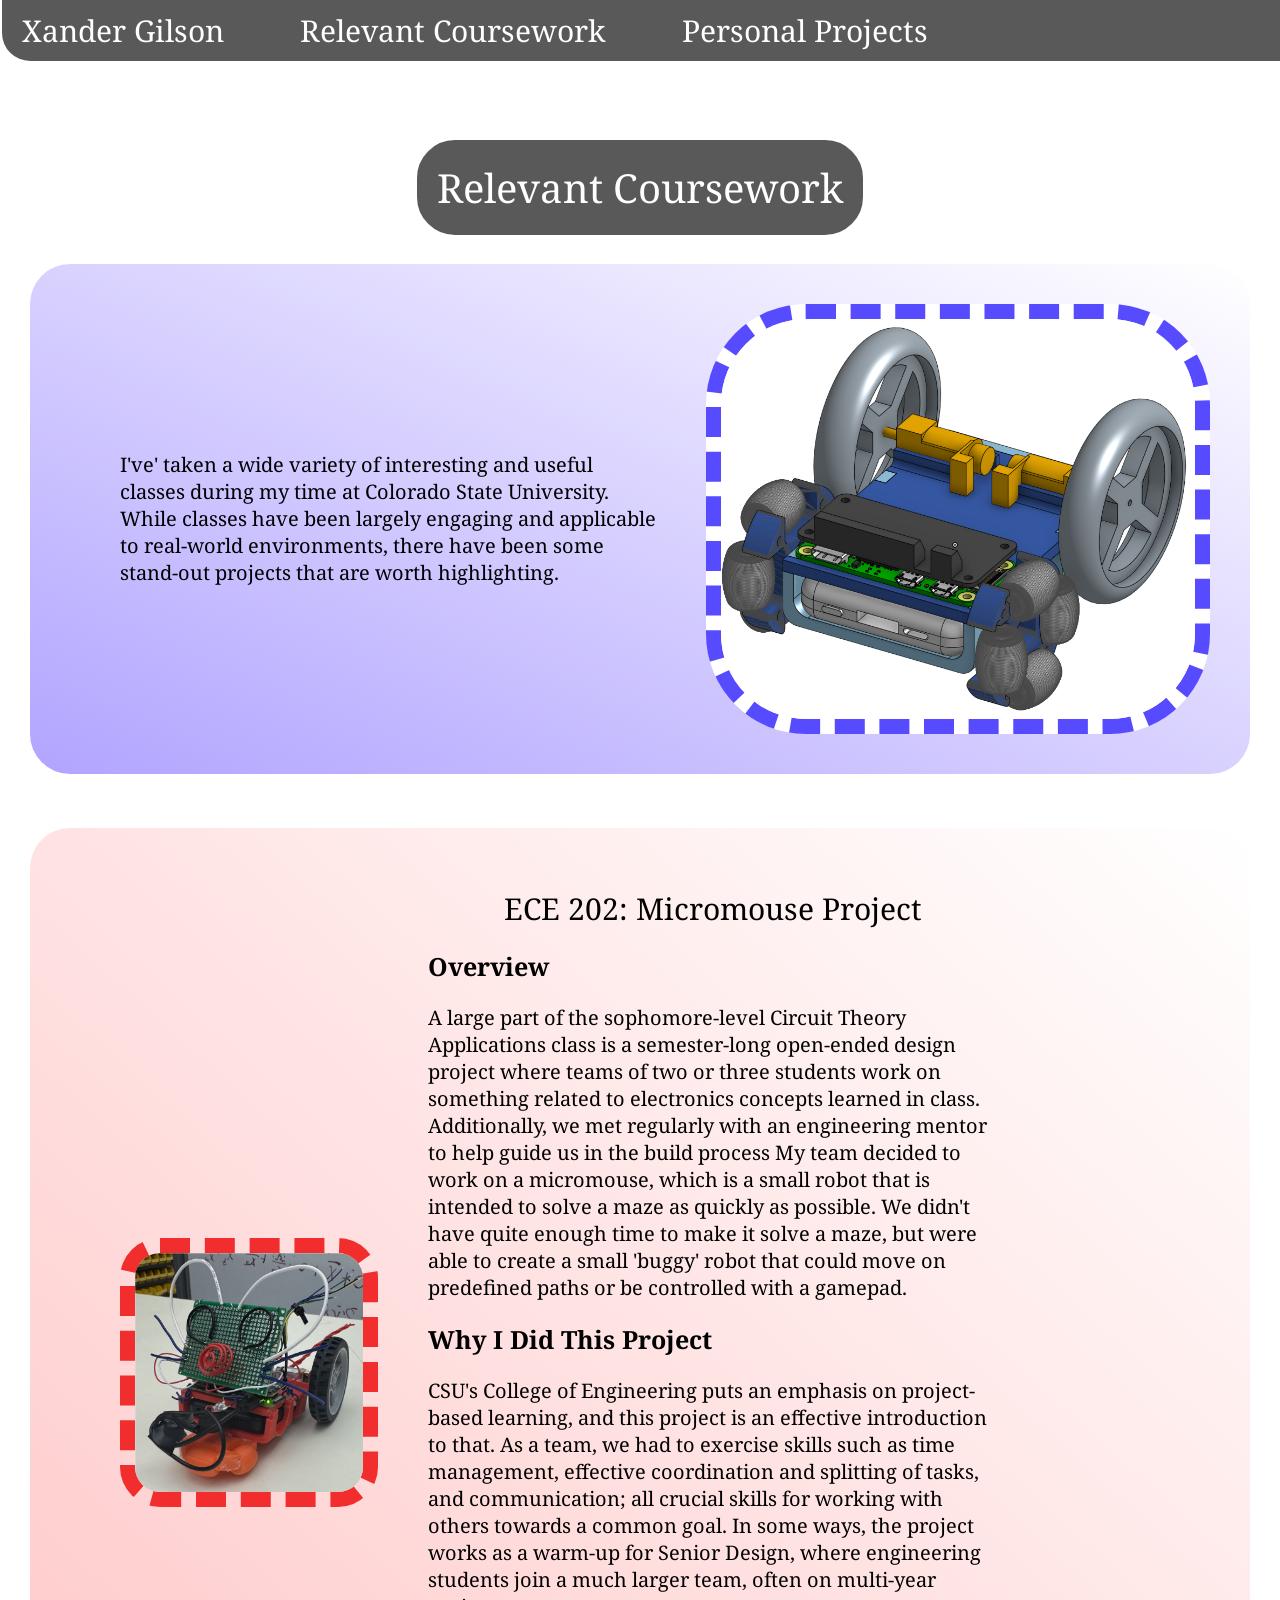
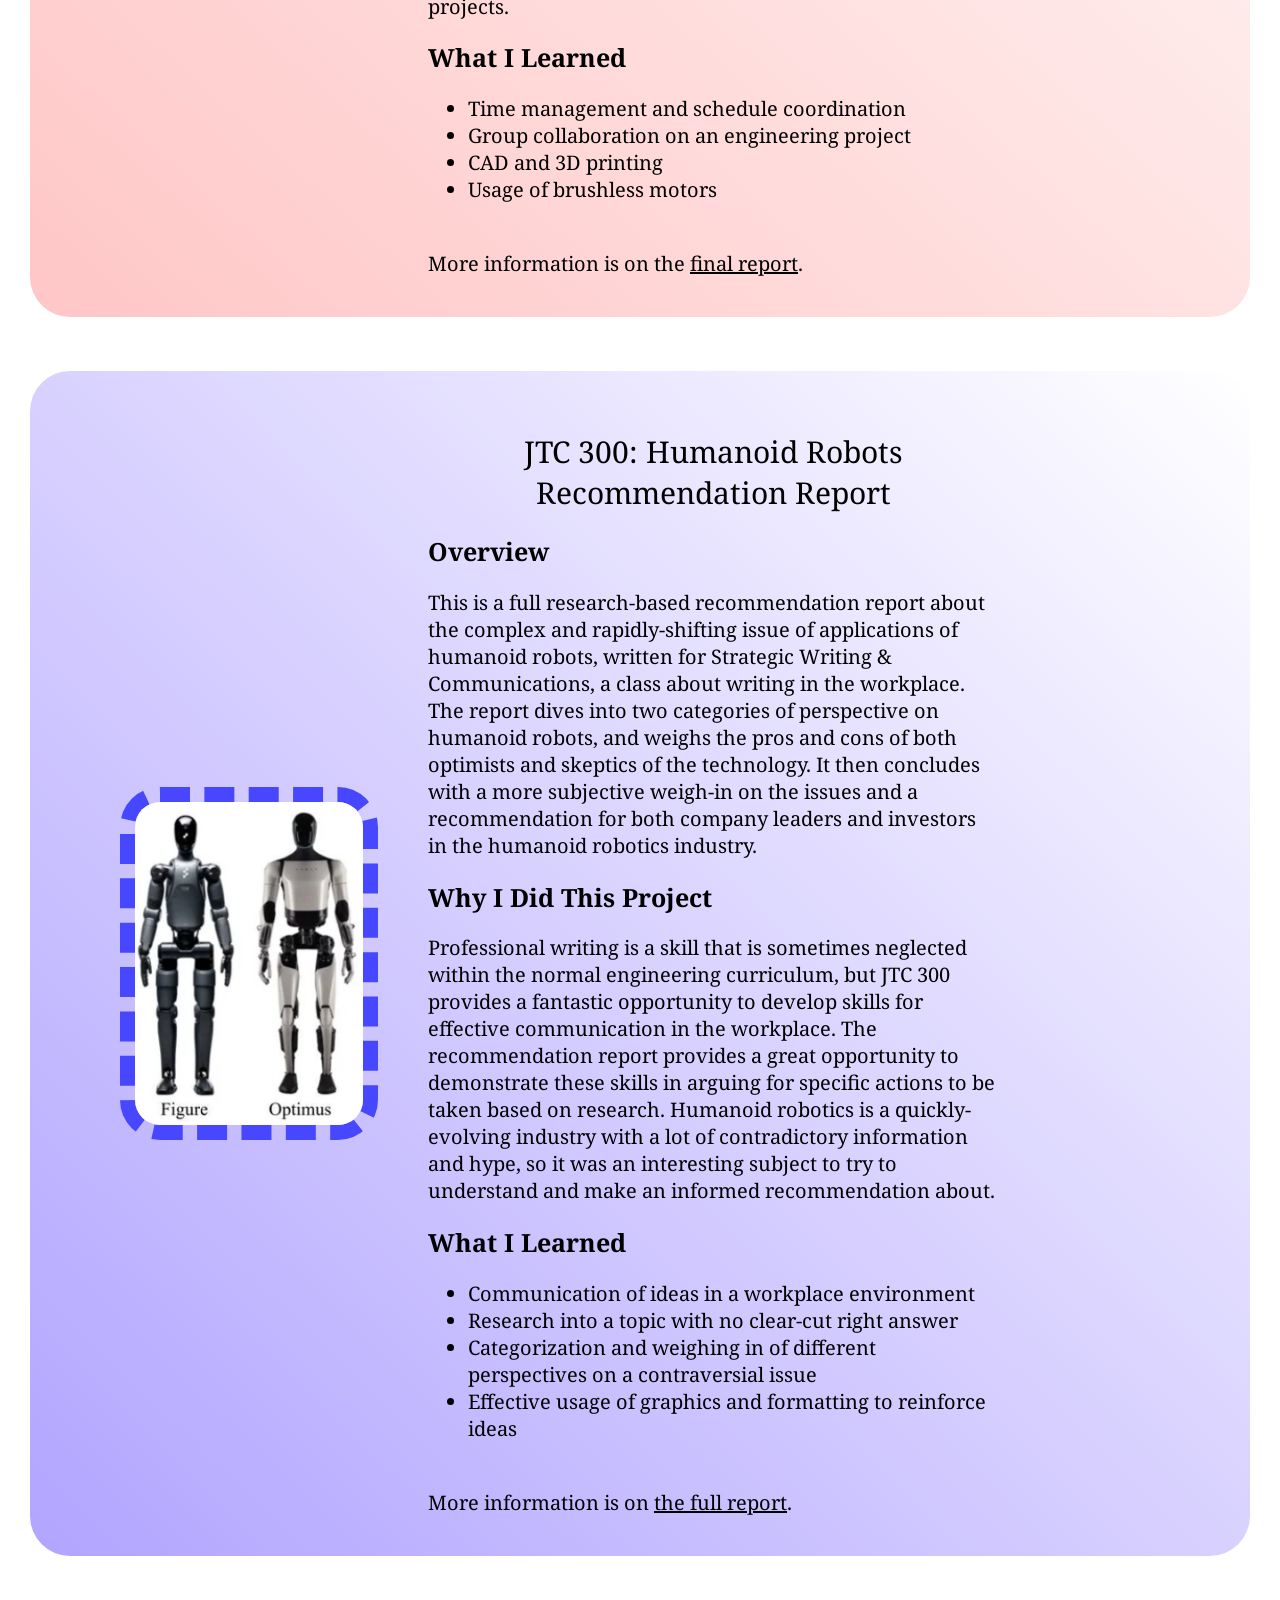
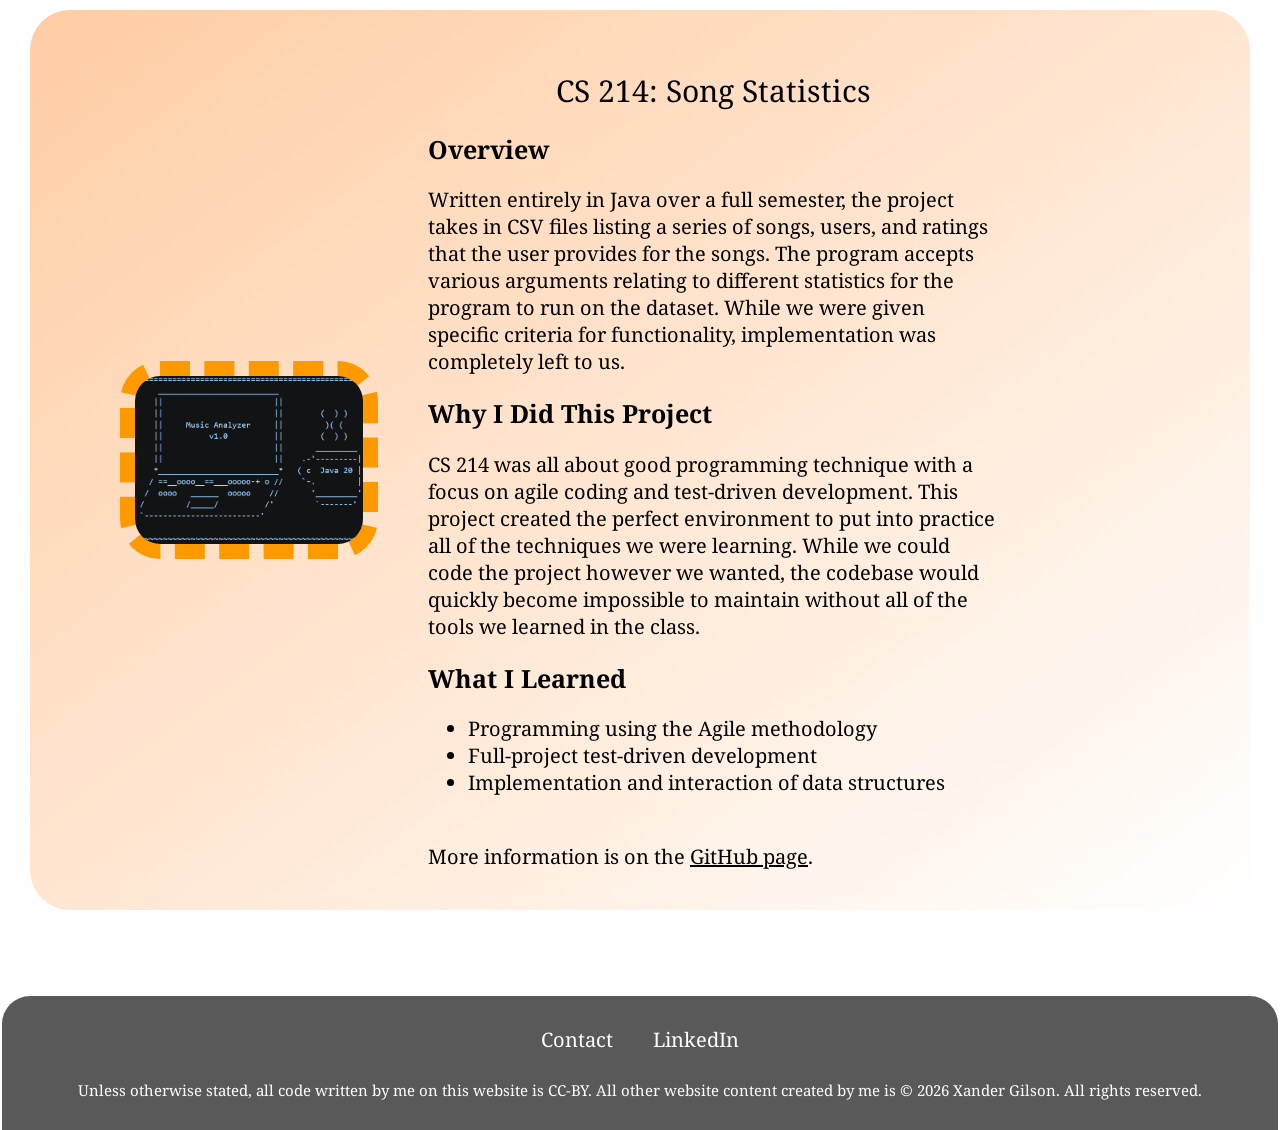
<file: coursework.html>
<head>
  <!--<script src="template/template.js" type="module"></script>-->
  <link id="template" rel="stylesheet" href="main.css"> 
  <link id="template" rel="stylesheet" href="coursework.css"> 
</head>
<body>
  <div id="header" class="header">
    <div class="menuItem"><a href="index.html">Xander Gilson</a></div> &emsp;&emsp; <div class="menuItem"><a href="coursework.html">Relevant Coursework</a></div> &emsp;&emsp; <div class="menuItem"><a href="projects.html">Personal Projects</a></div>
  </div>
  <div class="mainText">
    <br><br><br>
    <div class="introduction"><h1>Relevant Coursework</h1></div>
    <div class="textAndImage gradient1">
        <div class="introductionText">
            I've' taken a wide variety of interesting and useful classes during my time at Colorado State University. While classes have been largely engaging and applicable to real-world environments, there have been some stand-out projects that are worth highlighting.
        </div>

        <img src="images/Micromouse CAD.png" class="micromouseCAD">
    </div>
    <br><br>
    <div class="textAndImage gradient4">
        <img src="images/Micromouse.png" class="projectImage micromouseImage">

        <div class="projectText">   
            <h1>ECE 202: Micromouse Project</h1>
            <h2>Overview</h2>
                A large part of the sophomore-level Circuit Theory Applications class is a semester-long open-ended design project where teams of two or three students work on something related to electronics concepts learned in class. Additionally, we met regularly with an engineering mentor to help guide us in the build process My team decided to work on a micromouse, which is a small robot that is intended to solve a maze as quickly as possible. We didn't have quite enough time to make it solve a maze, but were able to create a small 'buggy' robot that could move on predefined paths or be controlled with a gamepad.
            <h2>Why I Did This Project</h2>
                CSU's College of Engineering puts an emphasis on project-based learning, and this project is an effective introduction to that. As a team, we had to exercise skills such as time management, effective coordination and splitting of tasks, and communication; all crucial skills for working with others towards a common goal. In some ways, the project works as a warm-up for Senior Design, where engineering students join a much larger team, often on multi-year projects.
            <h2>What I Learned</h2>
                <ul>
                    <li>Time management and schedule coordination</li>
                    <li>Group collaboration on an engineering project</li>
                    <li>CAD and 3D printing</li>
                    <li>Usage of brushless motors</li>
                </ul>
            <br>More information is on the <a href="https://docs.google.com/document/d/1FtvkmKQaL60u0t6V6rzjTXP7DQtFVdl4roEzL2xneAU/edit?usp=sharing" target="_blank">final report</a>.

        </div>
        
    </div>
    <br><br>
    <div class="textAndImage gradient1">
        <img src="images/Humanoid Robots.png" class="projectImage robotImage">

        <div class="projectText">
            <h1>JTC 300: Humanoid Robots Recommendation Report</h1>
            <h2>Overview</h2>
                This is a full research-based recommendation report about the complex and rapidly-shifting issue of applications of humanoid robots, written for Strategic Writing & Communications, a class about writing in the workplace. The report dives into two categories of perspective on humanoid robots, and weighs the pros and cons of both optimists and skeptics of the technology. It then concludes with a more subjective weigh-in on the issues and a recommendation for both company leaders and investors in the humanoid robotics industry.
            <h2>Why I Did This Project</h2>
                Professional writing is a skill that is sometimes neglected within the normal engineering curriculum, but JTC 300 provides a fantastic opportunity to develop skills for effective communication in the workplace. The recommendation report provides a great opportunity to demonstrate these skills in arguing for specific actions to be taken based on research. Humanoid robotics is a quickly-evolving industry with a lot of contradictory information and hype, so it was an interesting subject to try to understand and make an informed recommendation about.
            <h2>What I Learned</h2>
            <ul>
                <li>Communication of ideas in a workplace environment</li>
                <li>Research into a topic with no clear-cut right answer</li>
                <li>Categorization and weighing in of different perspectives on a contraversial issue</li>
                <li>Effective usage of graphics and formatting to reinforce ideas</li>
            </ul>
            <br>More information is on <a href="https://docs.google.com/document/d/1Bme7kz9odcNx6Ohnr_Hg1tM6I-KyGzZHGZK2h9h4Pqc/edit?usp=sharing" target="_blank">the full report</a>.

        </div>
        
    </div>
    <br><br>
    <div class="textAndImage gradient2">
        <img src="images/Music Analyzer.png" class="projectImage">

        <div class="projectText">
            <h1>CS 214: Song Statistics</h1>
            <h2>Overview</h2>
                Written entirely in Java over a full semester, the project takes in CSV files listing a series of songs, users, and ratings that the user provides for the songs. The program accepts various arguments relating to different statistics for the program to run on the dataset. While we were given specific criteria for functionality, implementation was completely left to us.
            <h2>Why I Did This Project</h2>
                CS 214 was all about good programming technique with a focus on agile coding and test-driven development. This project created the perfect environment to put into practice all of the techniques we were learning. While we could code the project however we wanted, the codebase would quickly become impossible to maintain without all of the tools we learned in the class.
            <h2>What I Learned</h2>
            <ul>
                <li>Programming using the Agile methodology</li>
                <li>Full-project test-driven development</li>
                <li>Implementation and interaction of data structures</li>
            </ul>
            <br>More information is on the <a href="https://github.com/ScrambledRubiks/song-PAs" target="_blank">GitHub page</a>.

        </div>
        
    </div>
    <br><br>
</div>
    
  <div class="footer">
    <a class="menuItem" href="mailto:alexanderbgilson@gmail.com">Contact</a> &nbsp;&nbsp;&nbsp;&nbsp;&nbsp;&nbsp; <a class="menuItem" href="https://www.linkedin.com/in/xander-gilson/" target="_blank">LinkedIn</a><br><br>
    <div class="copyright">Unless otherwise stated, all code written by me on this website is CC-BY. All other website content created by me is © 2026 Xander Gilson. All rights reserved.</div>
  </div>
</body>
</file>
<file: main.css>
@import url('https://fonts.googleapis.com/css?family=Noto%20Serif&display=swap');

@keyframes headerHighlightIn {
    0% {
        background-color: transparent;
        text-decoration: underline 0px;
    }

    100% {
        background-color: rgb(0, 0, 0);
        text-decoration: underline 2px;
    }
}
@keyframes headerHighlightOut {
    0% {
        background-color: rgb(0, 0, 0);
        text-decoration: underline 2px;
    }
    50% {
        text-decoration: underline 4px;
    }
    100% {
        background-color: transparent;
        text-decoration: none;
    }
    
}

body {
    background-color:rgb(255, 255, 255);
    margin:0px;
}

.header {
    font-family: 'Noto Serif';
    font-style: normal;
    font-weight: 400;
    font-size: 30;
    position: fixed;
    background-color: rgba(0, 0, 0, 0.65);
    color: rgb(255, 255, 255);
    padding: 10px;
    padding-left:20px;
    width: 100%;
    border: solid 2px rgb(255, 255, 255);
    border-top:0px;
    
    border-bottom-left-radius: 30px;

    z-index: 999999;
    
}

.menuItem {
    display: inline;
    color: rgb(255, 255, 255);
    a {
        color: rgb(255, 255, 255);
        text-decoration: none;
    }
}
.menuItem:hover {
    animation-name: headerHighlightIn;
    animation-duration: 0.25s;
    animation-timing-function: linear;
    animation-fill-mode: forwards;
}
.menuItem:not(:hover) {
    animation-name: headerHighlightOut;
    animation-duration: 0.2s;
    animation-timing-function: linear;
    animation-fill-mode: forwards;
}
.mainText {
    font-family: 'Noto Serif';
    font-style: normal;
    font-weight: 400;
    font-size: 20px;
    padding:30px;
}
h1 {
    font-family: 'Noto Serif';
    font-style: normal;
    font-weight: 400;
    font-size: 30px;
}
p {
     font-family: 'Noto Serif';
    font-style: normal;
}

a {
    color: black;
}

.openingText {
    font-family: 'Noto Serif';
    font-style: normal;
    font-weight: 400;
    font-size: 30px;

    position: absolute;
    z-index: 0;
    color: rgb(224, 224, 226);
    background-color: rgba(0, 0, 0, 0.6);
    width:50%;
    transform: translate(0, 0);
    border: solid 2px white;
    padding:30px;
    border-radius: 40px;
    margin-left:50px;
}
.hi {
    font-size: 50px;
}
.banner {
    width:100%;
    position: absolute;
}
.bufferBox {
    aspect-ratio: 16/9;
    width:20%;
}

.start {
    width: 100%;
}
.content {
    
}
.bodyParagraph {
    margin:100px;
    font-family: 'Noto Serif';
    font-style: normal;
    font-weight: 400;  
    font-size:20px;
}
.portraitSection {
    /* background: linear-gradient(45deg, white, rgb(255, 192, 75)); */
    display: flex;
    .text {
        flex-direction: column;
        font-size: 20px;
        width:40%;
        
    }
}
.portrait {
    height:600px;
    width:500px;
    object-fit:cover;
    margin: 30px;
    border: dashed 15px rgb(255, 145, 0) ;
    border-radius: 60px;
}

.textAndImage {
    display: flex;
    align-items: center;
    .text {
        flex-direction: column;
        font-size: 20px;
        width:40%;
        
    }
}
.neuralNet {
    aspect-ratio: 6/4;
    height:350px;
    border: dashed 15px rgb(255, 165, 255) ;
    border-radius: 300px;
    background-color: rgb(255, 255, 255);
}
.aiParagraph {
width:50%;
}


.bufferBelowVideo {
    width:70%;
    aspect-ratio: 16/9;
}

.gradient1 {
    padding:40px;
    background-image:linear-gradient(to top right, rgb(177, 164, 255), white);
    border-radius: 40px;
}
.gradient2 {
    padding:40px;
    background-image:linear-gradient(to bottom right, rgb(255, 205, 164), white);
    border-radius: 40px;
}
.gradient3 {
    padding:40px;
    background-image:linear-gradient(to top right, rgb(221, 156, 212), white);
    border-radius: 40px;
}

.gradient4 {
    padding:40px;
    background-image:linear-gradient(to top right, rgb(255, 198, 198), white);
    border-radius: 40px;
}
.gradient5 {
    padding:40px;
    background-image:linear-gradient(to bottom right, rgb(118, 196, 143), white);
    border-radius: 40px;
}


.projectText {
    width:50%;
    h1 {
        text-align: center;
    }
    h2 {
        font-size:25px;
    }
}
.projectImage {
    width:20%;
    margin:50px;
    border: dashed 15px rgb(255, 153, 0) ;
    border-radius: 40px;
}


.footer {
    font-family: 'Noto Serif';
    font-style: normal;
    font-weight: 400;
    font-size: 20px;

    padding: 30px;
    text-align: center;
    background-color: rgba(0, 0, 0, 0.65);
    color: rgb(255, 255, 255);
    border: solid 2px rgb(255, 255, 255);
    border-bottom: 0px;
    border-top-left-radius: 30px;
    border-top-right-radius: 30px;
}
.copyright {
    font-size:15px;
}
</file>
<file: coursework.css>
.introduction {
    display: flex;
    justify-content: center;
    h1 {
        padding:20px;
        font-size: 40px;
        background-color: rgba(0, 0, 0, 0.65);
        color: rgb(255, 255, 255);
        border: solid 2px rgb(255, 255, 255);
        border-radius: 40px;
        width: fit-content;
    }
}
.introductionText {
    width: 50%;
    padding: 50px;
}
.micromouseCAD {
    height:400px;
    border: dashed 15px rgb(87, 75, 255) ;
    border-radius: 100px;
    background-color: rgb(255, 255, 255);
}
.robotImage {
    border-color: rgb(71, 71, 255);
}
.micromouseImage {
    border-color: rgb(241, 45, 45);
}
</file>
